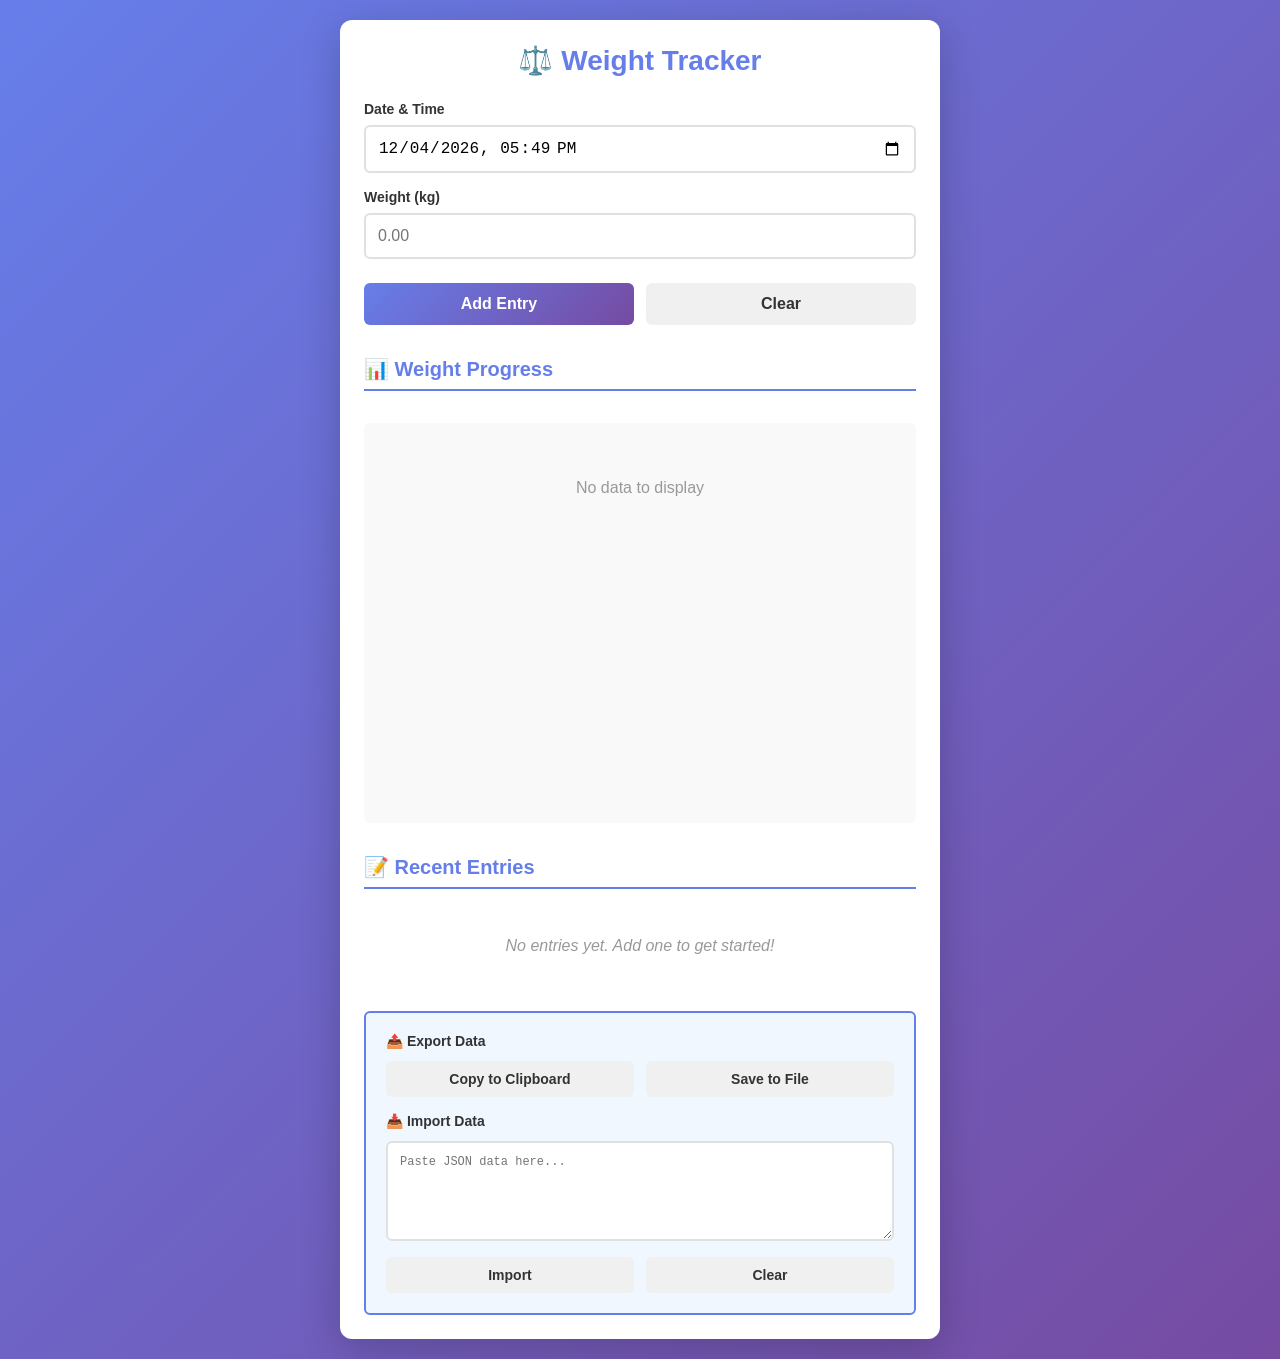
<file: index.html>
<!DOCTYPE html>
<html lang="en">
<head>
    <meta charset="UTF-8">
    <meta name="viewport" content="width=device-width, initial-scale=1.0">
    <title>Weight Tracker</title>

    <!-- PWA Meta Tags for iOS -->
    <meta name="apple-mobile-web-app-capable" content="yes">
    <meta name="apple-mobile-web-app-status-bar-style" content="default">
    <meta name="apple-mobile-web-app-title" content="Weight Tracker">
    <meta name="mobile-web-app-capable" content="yes">
    <meta name="theme-color" content="#667eea">

    <!-- Disable zoom on mobile -->
    <meta name="viewport" content="width=device-width, initial-scale=1.0, maximum-scale=1.0, user-scalable=no">

    <!-- iOS Icons -->
    <link rel="apple-touch-icon" href="icons/icon-192.png">
    <link rel="apple-touch-icon" sizes="192x192" href="icons/icon-192.png">
    <link rel="apple-touch-icon" sizes="512x512" href="icons/icon-512.png">

    <!-- PWA Manifest -->
    <link rel="manifest" href="manifest.json">

    <!-- External Libraries -->
    <script src="https://code.highcharts.com/highcharts.js"></script>
    <script src="https://code.highcharts.com/modules/exporting.js"></script>
    <script src="https://code.highcharts.com/modules/export-data.js"></script>

    <!-- Styles -->
    <link rel="stylesheet" href="style.css">
</head>
<body>
    <div class="container">
        <h1>⚖️ Weight Tracker</h1>

        <!-- Form Section -->
        <div class="form-group">
            <label for="datetime">Date & Time</label>
            <input
                type="datetime-local"
                id="datetime"
                required
            >
        </div>

        <div class="form-group">
            <label for="weight">Weight (kg)</label>
            <input
                type="number"
                id="weight"
                step="0.01"
                min="0"
                placeholder="0.00"
                inputmode="decimal"
                required
            >
        </div>

        <div class="button-group">
            <button class="btn-primary" onclick="addEntry()">Add Entry</button>
            <button class="btn-secondary" onclick="clearForm()">Clear</button>
        </div>

        <!-- Chart Section -->
        <h2>📊 Weight Progress</h2>
        <div id="inlineContainer">
			<div id="chartContainer"></div>
		</div>
		<div id="fullscreenContainer"></div>

        <!-- Data List Section -->
        <h2>📝 Recent Entries</h2>
        <div class="data-list" id="dataList"></div>

        <!-- Export/Import Section -->
        <div class="export-import">
            <div class="export-section">
                <div class="section-title">📤 Export Data</div>
                <div class="export-buttons">
                    <button class="btn-secondary" onclick="copyToClipboard()">Copy to Clipboard</button>
                    <button class="btn-secondary" onclick="downloadFile()">Save to File</button>
                </div>
            </div>

            <div class="import-section">
                <div class="section-title">📥 Import Data</div>
                <textarea
                    id="importData"
                    placeholder="Paste JSON data here..."
                ></textarea>
                <div class="import-buttons">
                    <button class="btn-secondary" onclick="importData()">Import</button>
                    <button class="btn-secondary" onclick="clearImport()">Clear</button>
                </div>
            </div>
        </div>
    </div>

    <!-- Scripts -->
    <script src="script.js"></script>

    <!-- Service Worker Registration -->
    <script>
        if ('serviceWorker' in navigator) {
            window.addEventListener('load', () => {
                navigator.serviceWorker.register('sw.js')
                    .then((registration) => {
                        console.log('SW registered: ', registration);

                        // Check for updates
                        registration.addEventListener('updatefound', () => {
                            const newWorker = registration.installing;
                            newWorker.addEventListener('statechange', () => {
                                if (newWorker.state === 'installed' && navigator.serviceWorker.controller) {
                                    // New version available
                                    if (confirm('New version available! Reload to update?')) {
                                        window.location.reload();
                                    }
                                }
                            });
                        });
                    })
                    .catch((registrationError) => {
                        console.log('SW registration failed: ', registrationError);
                    });
            });
        }
    </script>
</body>
</html>
</file>
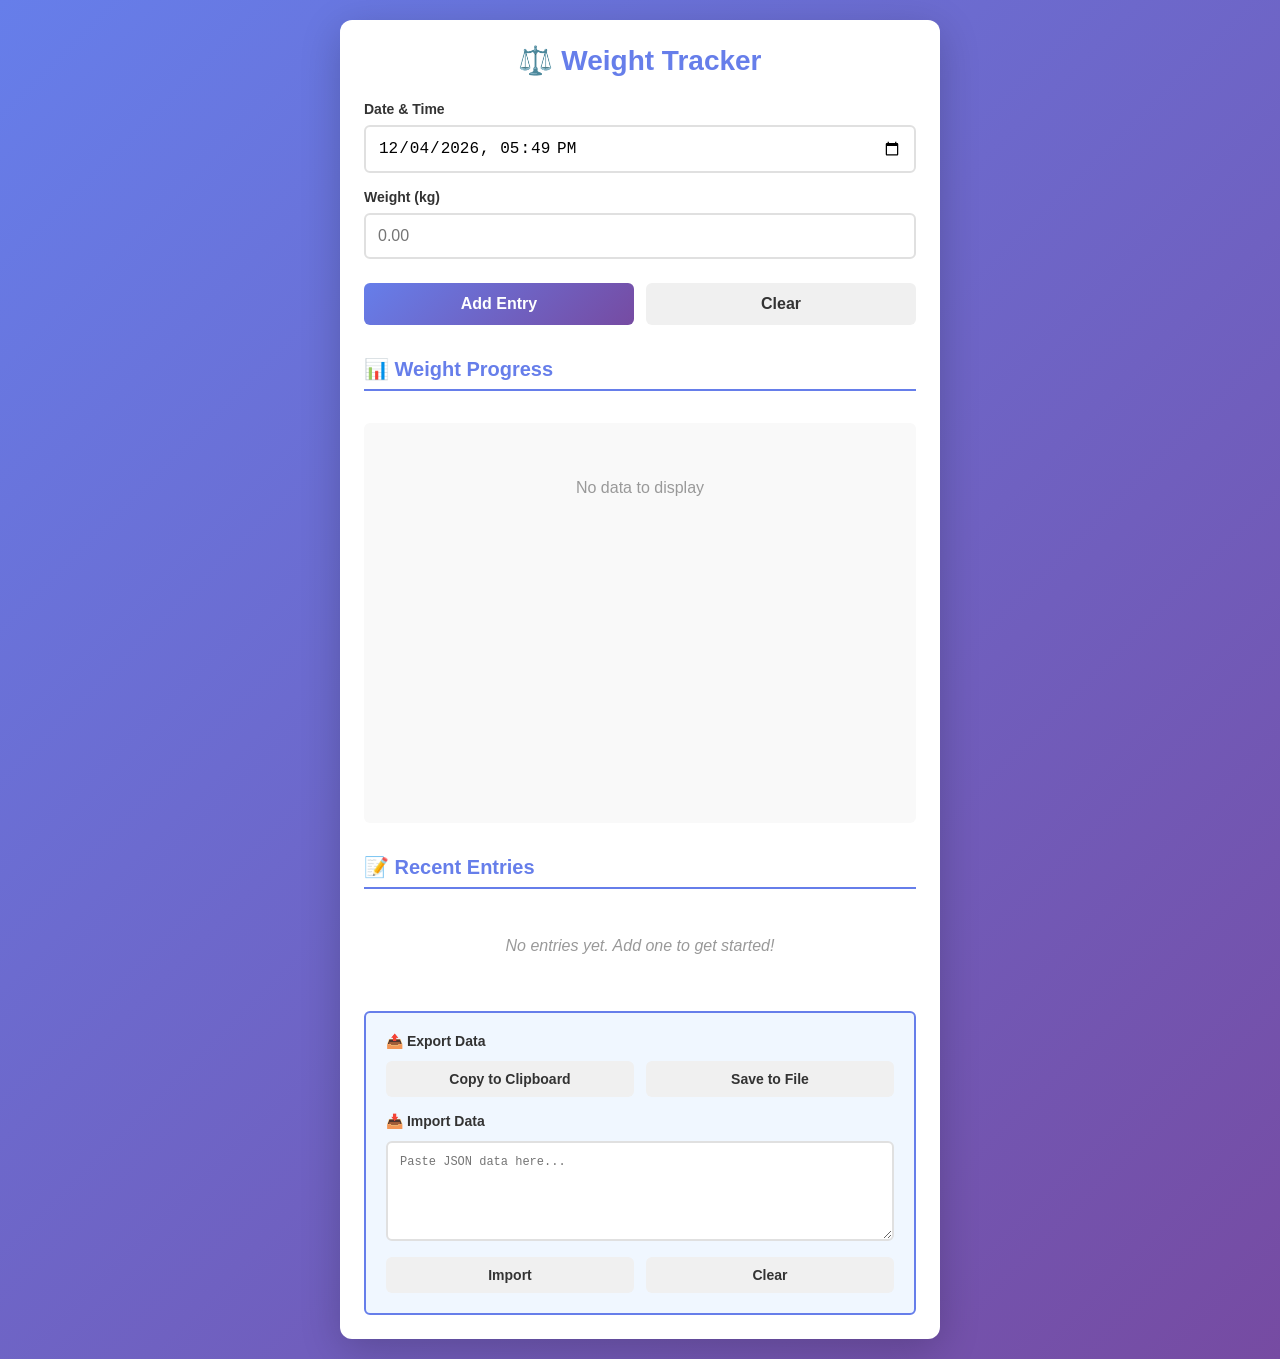
<file: weight_tracker.html>
<!DOCTYPE html>
<html lang="en">
<head>
    <meta charset="UTF-8">
    <meta name="viewport" content="width=device-width, initial-scale=1.0">
    <title>Weight Tracker</title>
    <script src="https://code.highcharts.com/highcharts.js"></script>
    <script src="https://code.highcharts.com/modules/exporting.js"></script>
    <script src="https://code.highcharts.com/modules/export-data.js"></script>
	<meta name="apple-mobile-web-app-capable" content="yes">
    <style>
        * {
            margin: 0;
            padding: 0;
            box-sizing: border-box;
        }

        body {
            font-family: -apple-system, BlinkMacSystemFont, 'Segoe UI', Roboto, Oxygen, Ubuntu, Cantarell, sans-serif;
            background: linear-gradient(135deg, #667eea 0%, #764ba2 100%);
            min-height: 100vh;
            padding: 20px;
            color: #333;
        }

        .container {
            max-width: 600px;
            margin: 0 auto;
            background: white;
            border-radius: 12px;
            box-shadow: 0 10px 40px rgba(0, 0, 0, 0.2);
            padding: 24px;
            animation: slideIn 0.3s ease-out;
        }

        @keyframes slideIn {
            from {
                opacity: 0;
                transform: translateY(20px);
            }
            to {
                opacity: 1;
                transform: translateY(0);
            }
        }

        h1 {
            color: #667eea;
            margin-bottom: 24px;
            text-align: center;
            font-size: 28px;
        }

        h2 {
            color: #667eea;
            margin-top: 32px;
            margin-bottom: 16px;
            font-size: 20px;
            border-bottom: 2px solid #667eea;
            padding-bottom: 8px;
        }

        .form-group {
            margin-bottom: 16px;
        }

        label {
            display: block;
            margin-bottom: 8px;
            font-weight: 600;
            color: #333;
            font-size: 14px;
        }

        input {
            width: 100%;
            padding: 12px;
            border: 2px solid #e0e0e0;
            border-radius: 6px;
            font-size: 16px;
            transition: border-color 0.3s ease;
            -webkit-appearance: none;
            appearance: none;
        }

        input:focus {
            outline: none;
            border-color: #667eea;
            box-shadow: 0 0 0 3px rgba(102, 126, 234, 0.1);
        }

        input[type="number"] {
            font-size: 16px;
        }

        input[type="datetime-local"] {
            font-size: 16px;
        }

        .button-group {
            display: flex;
            gap: 12px;
            margin-top: 24px;
        }

        button {
            flex: 1;
            padding: 12px 16px;
            border: none;
            border-radius: 6px;
            font-size: 16px;
            font-weight: 600;
            cursor: pointer;
            transition: all 0.3s ease;
        }

        .btn-primary {
            background: linear-gradient(135deg, #667eea 0%, #764ba2 100%);
            color: white;
        }

        .btn-primary:active {
            transform: scale(0.98);
        }

        .btn-primary:hover {
            box-shadow: 0 4px 12px rgba(102, 126, 234, 0.4);
        }

        .btn-secondary {
            background: #f0f0f0;
            color: #333;
        }

        .btn-secondary:hover {
            background: #e0e0e0;
        }

        .btn-danger {
            background: #ff6b6b;
            color: white;
            flex: none;
            padding: 8px 12px;
            font-size: 14px;
        }

        .btn-danger:hover {
            background: #ff5252;
        }

        #chartContainer {
            margin-top: 32px;
            min-height: 400px;
            background: #f9f9f9;
            border-radius: 6px;
            padding: 16px;
        }

        .data-list {
            margin-top: 24px;
        }

        .data-list-empty {
            text-align: center;
            color: #999;
            padding: 24px 16px;
            font-style: italic;
        }

        .data-item {
            display: flex;
            justify-content: space-between;
            align-items: center;
            padding: 12px;
            background: #f9f9f9;
            border-radius: 6px;
            margin-bottom: 8px;
            border-left: 4px solid #667eea;
            animation: fadeIn 0.3s ease-out;
        }

        @keyframes fadeIn {
            from {
                opacity: 0;
                transform: translateX(-10px);
            }
            to {
                opacity: 1;
                transform: translateX(0);
            }
        }

        .data-item-info {
            flex: 1;
            display: flex;
            flex-direction: column;
            gap: 4px;
        }

        .data-item-date {
            font-size: 14px;
            color: #666;
        }

        .data-item-weight {
            font-size: 18px;
            font-weight: 600;
            color: #333;
        }

        .export-import {
            margin-top: 32px;
            padding: 20px;
            background: #f0f7ff;
            border-radius: 6px;
            border: 2px solid #667eea;
        }

        .export-section,
        .import-section {
            margin-bottom: 16px;
        }

        .export-section:last-child,
        .import-section:last-child {
            margin-bottom: 0;
        }

        .section-title {
            font-weight: 600;
            margin-bottom: 12px;
            color: #333;
            font-size: 14px;
        }

        .export-buttons {
            display: flex;
            gap: 12px;
            flex-wrap: wrap;
        }

        .export-buttons button {
            flex: 1;
            min-width: 120px;
            padding: 10px 12px;
            font-size: 14px;
        }

        textarea {
            width: 100%;
            padding: 12px;
            border: 2px solid #e0e0e0;
            border-radius: 6px;
            font-family: 'Courier New', monospace;
            font-size: 12px;
            min-height: 100px;
            resize: vertical;
            transition: border-color 0.3s ease;
        }

        textarea:focus {
            outline: none;
            border-color: #667eea;
            box-shadow: 0 0 0 3px rgba(102, 126, 234, 0.1);
        }

        .import-buttons {
            display: flex;
            gap: 12px;
            margin-top: 12px;
            flex-wrap: wrap;
        }

        .import-buttons button {
            flex: 1;
            min-width: 120px;
            padding: 10px 12px;
            font-size: 14px;
        }

        .notification {
            position: fixed;
            top: 20px;
            right: 20px;
            padding: 16px 20px;
            background: #4caf50;
            color: white;
            border-radius: 6px;
            box-shadow: 0 4px 12px rgba(0, 0, 0, 0.15);
            animation: slideInRight 0.3s ease-out;
            z-index: 1000;
            max-width: 300px;
        }

        .notification.error {
            background: #ff6b6b;
        }

        @keyframes slideInRight {
            from {
                opacity: 0;
                transform: translateX(20px);
            }
            to {
                opacity: 1;
                transform: translateX(0);
            }
        }

        @media (max-width: 480px) {
            body {
                padding: 12px;
            }

            .container {
                padding: 16px;
            }

            h1 {
                font-size: 24px;
                margin-bottom: 20px;
            }

            h2 {
                font-size: 18px;
                margin-top: 24px;
                margin-bottom: 12px;
            }

            .button-group {
                flex-direction: column;
            }

            button {
                padding: 12px;
            }

            #chartContainer {
                min-height: 300px;
                margin-top: 24px;
            }

            .export-buttons {
                flex-direction: column;
            }

            .export-buttons button {
                min-width: auto;
            }

            .import-buttons {
                flex-direction: column;
            }

            .import-buttons button {
                min-width: auto;
            }

            .notification {
                right: 12px;
                left: 12px;
                max-width: none;
            }
        }
    </style>
</head>
<body>
    <div class="container">
        <h1>⚖️ Weight Tracker</h1>

        <!-- Form Section -->
        <div class="form-group">
            <label for="datetime">Date & Time</label>
            <input 
                type="datetime-local" 
                id="datetime" 
                required
            >
        </div>

        <div class="form-group">
            <label for="weight">Weight (kg)</label>
            <input 
                type="number" 
                id="weight" 
                step="0.01" 
                min="0" 
                placeholder="0.00"
                required
            >
        </div>

        <div class="button-group">
            <button class="btn-primary" onclick="addEntry()">Add Entry</button>
            <button class="btn-secondary" onclick="clearForm()">Clear</button>
        </div>

        <!-- Chart Section -->
        <h2>📊 Weight Progress</h2>
        <div id="chartContainer"></div>

        <!-- Data List Section -->
        <h2>📝 Recent Entries</h2>
        <div class="data-list" id="dataList"></div>

        <!-- Export/Import Section -->
        <div class="export-import">
            <div class="export-section">
                <div class="section-title">📤 Export Data</div>
                <div class="export-buttons">
                    <button class="btn-secondary" onclick="copyToClipboard()">Copy to Clipboard</button>
                    <button class="btn-secondary" onclick="downloadFile()">Save to File</button>
                </div>
            </div>

            <div class="import-section">
                <div class="section-title">📥 Import Data</div>
                <textarea 
                    id="importData" 
                    placeholder="Paste JSON data here..."
                ></textarea>
                <div class="import-buttons">
                    <button class="btn-secondary" onclick="importData()">Import</button>
                    <button class="btn-secondary" onclick="clearImport()">Clear</button>
                </div>
            </div>
        </div>
    </div>

    <script>
        const STORAGE_KEY = 'weightTrackerData';

        // Initialize on page load
        document.addEventListener('DOMContentLoaded', () => {
            setDefaultDateTime();
            loadData();
            updateChart();
            updateDataList();
        });

        // Set current date and time as default
        function setDefaultDateTime() {
            const now = new Date();
            const year = now.getFullYear();
            const month = String(now.getMonth() + 1).padStart(2, '0');
            const day = String(now.getDate()).padStart(2, '0');
            const hours = String(now.getHours()).padStart(2, '0');
            const minutes = String(now.getMinutes()).padStart(2, '0');
            
            document.getElementById('datetime').value = `${year}-${month}-${day}T${hours}:${minutes}`;
        }

        // Get data from local storage
        function loadData() {
            return JSON.parse(localStorage.getItem(STORAGE_KEY) || '[]');
        }

        // Save data to local storage
        function saveData(data) {
            localStorage.setItem(STORAGE_KEY, JSON.stringify(data));
        }

        // Add new entry
        function addEntry() {
            const datetimeInput = document.getElementById('datetime').value;
            const weightInput = document.getElementById('weight').value;

            if (!datetimeInput || !weightInput) {
                showNotification('Please fill in all fields', true);
                return;
            }

            const entry = {
                datetime: datetimeInput,
                weight: parseFloat(weightInput),
                id: Date.now()
            };

            const data = loadData();
            data.push(entry);
            data.sort((a, b) => new Date(a.datetime) - new Date(b.datetime));
            saveData(data);

            clearForm();
            updateChart();
            updateDataList();
            showNotification('Entry added successfully!');
        }

        // Delete entry
        function deleteEntry(id) {
            let data = loadData();
            data = data.filter(entry => entry.id !== id);
            saveData(data);
            updateChart();
            updateDataList();
            showNotification('Entry deleted!');
        }

        // Clear form
        function clearForm() {
            document.getElementById('weight').value = '';
            setDefaultDateTime();
            document.getElementById('weight').focus();
        }

        // Update chart
        function updateChart() {
            const data = loadData();
            
            if (data.length === 0) {
                document.getElementById('chartContainer').innerHTML = '<div style="text-align: center; padding: 40px; color: #999;">No data to display</div>';
                return;
            }

            const chartData = data.map(entry => {
                const date = new Date(entry.datetime);
                return [date.getTime(), entry.weight];
            });

            Highcharts.chart('chartContainer', {
                chart: {
                    type: 'line',
                    backgroundColor: 'transparent',
                    borderRadius: 6
                },
                title: {
                    text: null
                },
                xAxis: {
                    type: 'datetime',
                    dateTimeLabelFormats: {
                        month: '%e. %b',
                        year: '%b'
                    }
                },
                yAxis: {
                    title: {
                        text: 'Weight (kg)'
                    }
                },
                series: [{
                    name: 'Weight',
                    data: chartData,
                    color: '#667eea',
                    fillOpacity: 0.1,
                    marker: {
                        radius: 5,
                        fillColor: '#667eea'
                    },
                    lineWidth: 2
                }],
                plotOptions: {
                    area: {
                        stacking: 'normal'
                    }
                },
                credits: {
                    enabled: false
                },
                responsive: {
                    rules: [{
                        condition: {
                            maxWidth: 500
                        },
                        chartOptions: {
                            chart: {
                                height: 300
                            }
                        }
                    }]
                }
            });
        }

        // Update data list
        function updateDataList() {
            const data = loadData();
            const dataList = document.getElementById('dataList');

            if (data.length === 0) {
                dataList.innerHTML = '<div class="data-list-empty">No entries yet. Add one to get started!</div>';
                return;
            }

            dataList.innerHTML = data
                .sort((a, b) => new Date(b.datetime) - new Date(a.datetime))
                .map(entry => {
                    const date = new Date(entry.datetime);
                    const formattedDate = date.toLocaleDateString('en-US', {
                        year: 'numeric',
                        month: 'short',
                        day: 'numeric',
                        hour: '2-digit',
                        minute: '2-digit'
                    });
                    return `
                        <div class="data-item">
                            <div class="data-item-info">
                                <div class="data-item-date">${formattedDate}</div>
                                <div class="data-item-weight">${entry.weight.toFixed(2)} kg</div>
                            </div>
                            <button class="btn-danger" onclick="deleteEntry(${entry.id})">Delete</button>
                        </div>
                    `;
                })
                .join('');
        }

        // Copy to clipboard
        function copyToClipboard() {
            const data = loadData();
            const jsonString = JSON.stringify(data, null, 2);
            
            navigator.clipboard.writeText(jsonString).then(() => {
                showNotification('Copied to clipboard!');
            }).catch(() => {
                showNotification('Failed to copy to clipboard', true);
            });
        }

        // Download file
        function downloadFile() {
            const data = loadData();
            const jsonString = JSON.stringify(data, null, 2);
            const blob = new Blob([jsonString], { type: 'application/json' });
            const url = URL.createObjectURL(blob);
            const a = document.createElement('a');
            a.href = url;
            a.download = `weight-tracker-${new Date().toISOString().split('T')[0]}.json`;
            document.body.appendChild(a);
            a.click();
            document.body.removeChild(a);
            URL.revokeObjectURL(url);
            showNotification('File downloaded!');
        }

        // Import data
        function importData() {
            const importText = document.getElementById('importData').value.trim();

            if (!importText) {
                showNotification('Please paste JSON data', true);
                return;
            }

            try {
                const importedData = JSON.parse(importText);
                
                if (!Array.isArray(importedData)) {
                    throw new Error('Data must be an array');
                }

                // Validate data structure
                importedData.forEach(entry => {
                    if (!entry.datetime || typeof entry.weight !== 'number') {
                        throw new Error('Invalid data structure');
                    }
                });

                // Ask for confirmation if data exists
                const existingData = loadData();
                if (existingData.length > 0) {
                    if (!confirm('This will replace your existing data. Continue?')) {
                        return;
                    }
                }

                // Ensure all entries have unique IDs
                importedData.forEach(entry => {
                    if (!entry.id) {
                        entry.id = Date.now() + Math.random();
                    }
                });

                saveData(importedData);
                document.getElementById('importData').value = '';
                updateChart();
                updateDataList();
                showNotification('Data imported successfully!');
            } catch (error) {
                showNotification('Invalid JSON format: ' + error.message, true);
            }
        }

        // Clear import textarea
        function clearImport() {
            document.getElementById('importData').value = '';
        }

        // Show notification
        function showNotification(message, isError = false) {
            const notification = document.createElement('div');
            notification.className = `notification ${isError ? 'error' : ''}`;
            notification.textContent = message;
            document.body.appendChild(notification);

            setTimeout(() => {
                notification.remove();
            }, 3000);
        }

        // Allow Enter key to add entry
        document.getElementById('weight')?.addEventListener('keypress', (e) => {
            if (e.key === 'Enter') {
                addEntry();
            }
        });
    </script>
</body>
</html>
</file>
<file: style.css>
* {
    margin: 0;
    padding: 0;
    box-sizing: border-box;
    /* Prevent zoom on mobile */
    touch-action: manipulation;
    -webkit-touch-callout: none;
    -webkit-user-select: none;
    -khtml-user-select: none;
    -moz-user-select: none;
    -ms-user-select: none;
    user-select: none;
}

body {
    font-family: -apple-system, BlinkMacSystemFont, 'Segoe UI', Roboto, Oxygen, Ubuntu, Cantarell, sans-serif;
    background: linear-gradient(135deg, #667eea 0%, #764ba2 100%);
    min-height: 100vh;
    padding: 20px;
    color: #333;
}

.container {
    max-width: 600px;
    margin: 0 auto;
    background: white;
    border-radius: 12px;
    box-shadow: 0 10px 40px rgba(0, 0, 0, 0.2);
    padding: 24px;
    animation: slideIn 0.3s ease-out;
}

@keyframes slideIn {
    from {
        opacity: 0;
        transform: translateY(20px);
    }
    to {
        opacity: 1;
        transform: translateY(0);
    }
}

h1 {
    color: #667eea;
    margin-bottom: 24px;
    text-align: center;
    font-size: 28px;
}

h2 {
    color: #667eea;
    margin-top: 32px;
    margin-bottom: 16px;
    font-size: 20px;
    border-bottom: 2px solid #667eea;
    padding-bottom: 8px;
}

.form-group {
    margin-bottom: 16px;
}

label {
    display: block;
    margin-bottom: 8px;
    font-weight: 600;
    color: #333;
    font-size: 14px;
}

input {
    width: 100%;
    padding: 12px;
    border: 2px solid #e0e0e0;
    border-radius: 6px;
    font-size: 16px;
    transition: border-color 0.3s ease;
    -webkit-appearance: none;
    appearance: none;
    /* Prevent zoom on iOS when focusing inputs */
    -webkit-text-size-adjust: 100%;
    -webkit-transform: translateZ(0);
    transform: translateZ(0);
}

input:focus {
    outline: none;
    border-color: #667eea;
    box-shadow: 0 0 0 3px rgba(102, 126, 234, 0.1);
}

input[type="number"] {
    font-size: 16px;
}

input[type="datetime-local"] {
    font-size: 16px;
}

.button-group {
    display: flex;
    gap: 12px;
    margin-top: 24px;
}

button {
    flex: 1;
    padding: 12px 16px;
    border: none;
    border-radius: 6px;
    font-size: 16px;
    font-weight: 600;
    cursor: pointer;
    transition: all 0.3s ease;
}

.btn-primary {
    background: linear-gradient(135deg, #667eea 0%, #764ba2 100%);
    color: white;
}

.btn-primary:active {
    transform: scale(0.98);
}

.btn-primary:hover {
    box-shadow: 0 4px 12px rgba(102, 126, 234, 0.4);
}

.btn-secondary {
    background: #f0f0f0;
    color: #333;
}

.btn-secondary:hover {
    background: #e0e0e0;
}

.btn-danger {
    background: #ff6b6b;
    color: white;
    flex: none;
    padding: 8px 12px;
    font-size: 14px;
}

.btn-danger:hover {
    background: #ff5252;
}

#inlineContainer {
    margin-top: 32px;
    min-height: 400px;
    background: #f9f9f9;
    border-radius: 6px;
    padding: 16px;
}

#fullscreenContainer {
    position: fixed;
    inset: 0;
    z-index: 9999;
    pointer-events: none;
}

#fullscreenContainer:has(#chartContainer) {
    pointer-events: all;
    background-color: white;
}

#fullscreenContainer #chartContainer {
    width: 100%;
    height: 100%;
}

.data-list {
    margin-top: 24px;
}

.data-list-empty {
    text-align: center;
    color: #999;
    padding: 24px 16px;
    font-style: italic;
}

.data-item {
    display: flex;
    justify-content: space-between;
    align-items: center;
    padding: 12px;
    background: #f9f9f9;
    border-radius: 6px;
    margin-bottom: 8px;
    border-left: 4px solid #667eea;
    animation: fadeIn 0.3s ease-out;
}

@keyframes fadeIn {
    from {
        opacity: 0;
        transform: translateX(-10px);
    }
    to {
        opacity: 1;
        transform: translateX(0);
    }
}

.data-item-info {
    flex: 1;
    display: flex;
    flex-direction: column;
    gap: 4px;
}

.data-item-date {
    font-size: 14px;
    color: #666;
}

.data-item-weight {
    font-size: 18px;
    font-weight: 600;
    color: #333;
}

.data-item-actions {
    display: flex;
    gap: 8px;
    flex-shrink: 0;
}

.export-import {
    margin-top: 32px;
    padding: 20px;
    background: #f0f7ff;
    border-radius: 6px;
    border: 2px solid #667eea;
}

.export-section,
.import-section {
    margin-bottom: 16px;
}

.export-section:last-child,
.import-section:last-child {
    margin-bottom: 0;
}

.section-title {
    font-weight: 600;
    margin-bottom: 12px;
    color: #333;
    font-size: 14px;
}

.export-buttons {
    display: flex;
    gap: 12px;
    flex-wrap: wrap;
}

.export-buttons button {
    flex: 1;
    min-width: 120px;
    padding: 10px 12px;
    font-size: 14px;
}

textarea {
    width: 100%;
    padding: 12px;
    border: 2px solid #e0e0e0;
    border-radius: 6px;
    font-family: 'Courier New', monospace;
    font-size: 12px;
    min-height: 100px;
    resize: vertical;
    transition: border-color 0.3s ease;
}

textarea:focus {
    outline: none;
    border-color: #667eea;
    box-shadow: 0 0 0 3px rgba(102, 126, 234, 0.1);
}

.import-buttons {
    display: flex;
    gap: 12px;
    margin-top: 12px;
    flex-wrap: wrap;
}

.import-buttons button {
    flex: 1;
    min-width: 120px;
    padding: 10px 12px;
    font-size: 14px;
}

.notification {
    position: fixed;
    top: 20px;
    right: 20px;
    padding: 16px 20px;
    background: #4caf50;
    color: white;
    border-radius: 6px;
    box-shadow: 0 4px 12px rgba(0, 0, 0, 0.15);
    animation: slideInRight 0.3s ease-out;
    z-index: 1000;
    max-width: 300px;
}

.notification.error {
    background: #ff6b6b;
}

@keyframes slideInRight {
    from {
        opacity: 0;
        transform: translateX(20px);
    }
    to {
        opacity: 1;
        transform: translateX(0);
    }
}

@media (max-width: 480px) {
    body {
        padding: 0;
        background: white;
    }

    .container {
        padding: 16px;
        background: transparent;
        box-shadow: none;
        border-radius: 0;
        margin: 0;
        max-width: none;
    }

    h1 {
        font-size: 24px;
        margin-bottom: 20px;
    }

    h2 {
        font-size: 18px;
        margin-top: 24px;
        margin-bottom: 12px;
    }

    .button-group {
        flex-direction: column;
    }

    button {
        padding: 12px;
    }

    #chartContainer {
        min-height: 300px;
        margin-top: 24px;
    }

    .export-buttons {
        flex-direction: column;
    }

    .export-buttons button {
        min-width: auto;
    }

    .import-buttons {
        flex-direction: column;
    }

    .import-buttons button {
        min-width: auto;
    }

    .notification {
        right: 12px;
        left: 12px;
        max-width: none;
    }

    .data-item-actions {
        flex-direction: column;
        gap: 4px;
    }

    .data-item-actions button {
        font-size: 12px;
        padding: 6px 8px;
    }
}

.chart-fullscreen {
  position: fixed !important;
  inset: 0;
  width: 100vw !important;
  height: 100vh !important;
  z-index: 9999;
  background: white;
}
</file>
